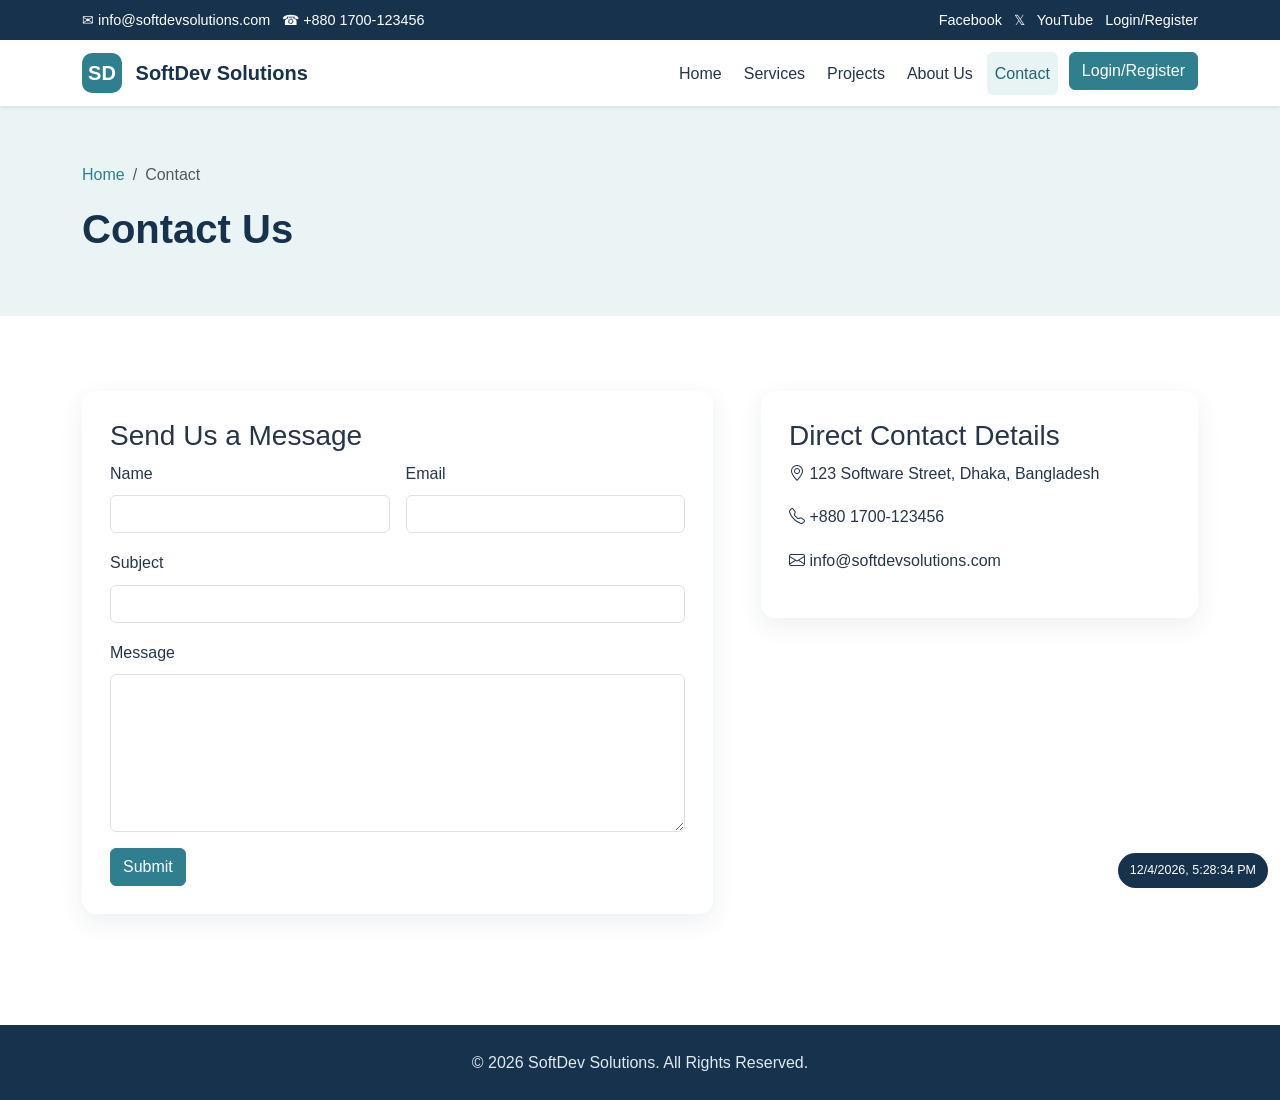
<file: contact.html>
<!DOCTYPE html>
<html lang="en"><head><meta charset="UTF-8"><meta name="viewport" content="width=device-width, initial-scale=1.0"><title>Contact | SoftDev Solutions</title><link href="https://cdn.jsdelivr.net/npm/bootstrap@5.3.3/dist/css/bootstrap.min.css" rel="stylesheet"><link href="https://cdn.jsdelivr.net/npm/bootstrap-icons@1.11.3/font/bootstrap-icons.css" rel="stylesheet"><link rel="stylesheet" href="css/style.css"></head>
<body>
<div class="topbar py-2"><div class="container d-flex flex-wrap justify-content-between gap-2"><div>✉ info@softdevsolutions.com &nbsp; ☎ +880 1700-123456</div><div><a href="#">Facebook</a> &nbsp; <a href="#">𝕏</a> &nbsp; <a href="#">YouTube</a> &nbsp; <a href="#">Login/Register</a></div></div></div>
<nav class="navbar navbar-expand-lg navbar-light bg-white sticky-top shadow-sm"><div class="container"><a class="navbar-brand fw-bold" href="index.html"><span class="brand-mark">SD</span> SoftDev Solutions</a><button class="navbar-toggler" data-bs-toggle="collapse" data-bs-target="#mainNav"><span class="navbar-toggler-icon"></span></button><div class="collapse navbar-collapse" id="mainNav"><ul class="navbar-nav ms-auto"><li class="nav-item"><a class="nav-link" href="index.html">Home</a></li><li class="nav-item"><a class="nav-link" href="services.html">Services</a></li><li class="nav-item"><a class="nav-link" href="projects.html">Projects</a></li><li class="nav-item"><a class="nav-link" href="about.html">About Us</a></li><li class="nav-item"><a class="nav-link active" href="contact.html">Contact</a></li><li class="nav-item"><a class="btn btn-primary ms-lg-2" href="#">Login/Register</a></li></ul></div></div></nav>
<header class="page-header"><div class="container"><nav aria-label="breadcrumb"><ol class="breadcrumb"><li class="breadcrumb-item"><a href="index.html">Home</a></li><li class="breadcrumb-item active">Contact</li></ol></nav><h1>Contact Us</h1></div></header>
<section class="section-padding"><div class="container"><div class="row g-5"><div class="col-lg-7"><div class="form-box"><h3>Send Us a Message</h3><form id="contactForm"><div class="row g-3"><div class="col-md-6"><label class="form-label">Name</label><input type="text" class="form-control" required></div><div class="col-md-6"><label class="form-label">Email</label><input type="email" class="form-control" required></div><div class="col-12"><label class="form-label">Subject</label><input type="text" class="form-control" required></div><div class="col-12"><label class="form-label">Message</label><textarea class="form-control" rows="6" required></textarea></div><div class="col-12"><button type="submit" class="btn btn-primary">Submit</button></div></div></form></div></div>
<div class="col-lg-5"><div class="detail-box"><h3>Direct Contact Details</h3><p><i class="bi bi-geo-alt"></i> 123 Software Street, Dhaka, Bangladesh</p><p><i class="bi bi-telephone"></i> +880 1700-123456</p><p><i class="bi bi-envelope"></i> info@softdevsolutions.com</p></div><div class="map-box mt-4"><iframe src="https://www.google.com/maps?q=Dhaka%2C%20Bangladesh&output=embed" width="100%" height="300" style="border:0" loading="lazy" title="Company location map"></iframe></div></div></div></div></section>
<footer class="footer"><div class="container py-4 text-center"><p class="mb-0">© 2026 SoftDev Solutions. All Rights Reserved.</p></div></footer><div class="datetime" id="dateTime"></div><script src="https://cdn.jsdelivr.net/npm/bootstrap@5.3.3/dist/js/bootstrap.bundle.min.js"></script><script src="js/script.js"></script></body></html>
</file>
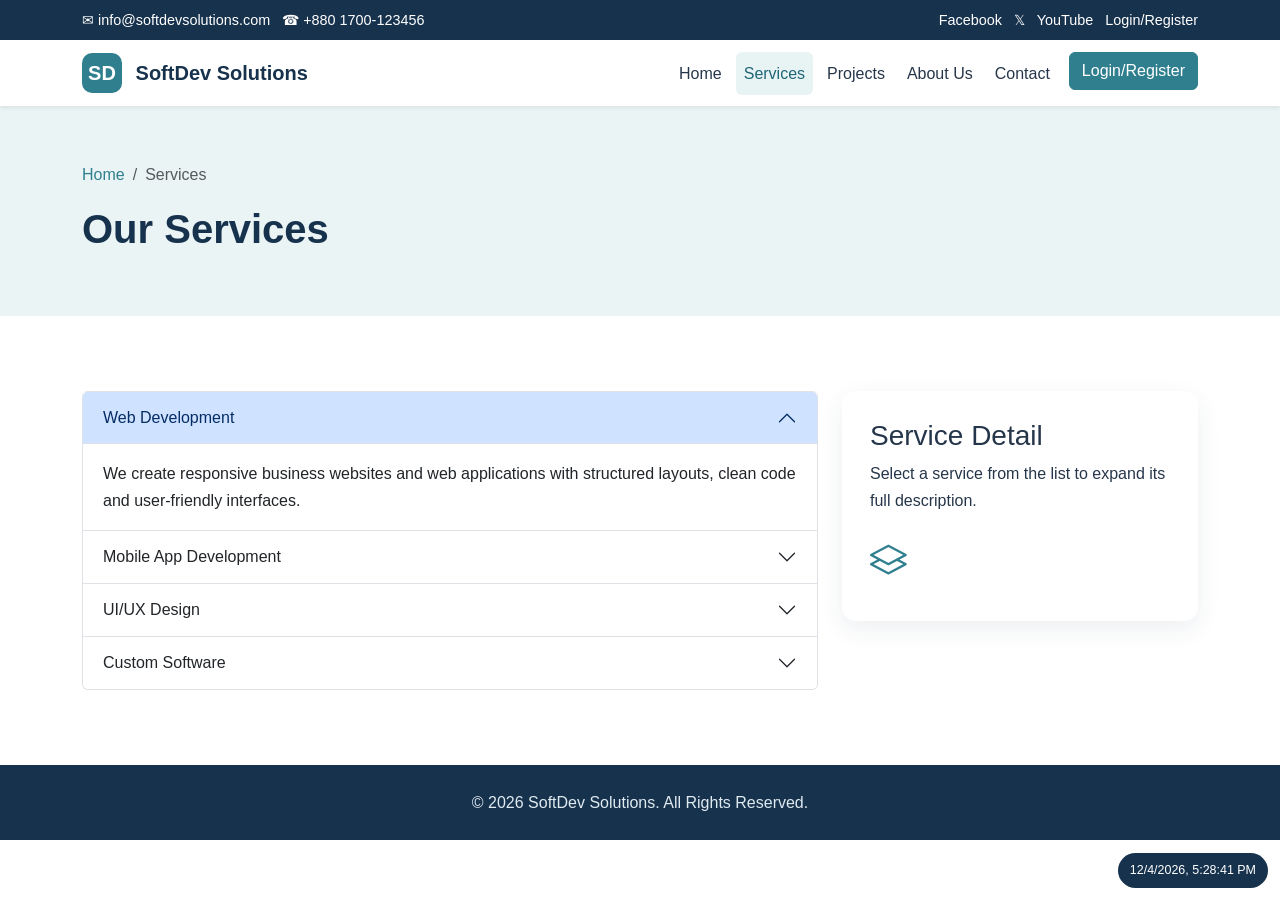
<file: services.html>
<!doctype html>
<html lang="en">
  <head>
    <meta charset="UTF-8" />
    <meta name="viewport" content="width=device-width, initial-scale=1.0" />
    <title>Services | SoftDev Solutions</title>
    <link
      href="https://cdn.jsdelivr.net/npm/bootstrap@5.3.3/dist/css/bootstrap.min.css"
      rel="stylesheet"
    />
    <link
      href="https://cdn.jsdelivr.net/npm/bootstrap-icons@1.11.3/font/bootstrap-icons.css"
      rel="stylesheet"
    />
    <link rel="stylesheet" href="css/style.css" />
  </head>
  <body>
    <div class="topbar py-2">
      <div class="container d-flex flex-wrap justify-content-between gap-2">
        <div>✉ info@softdevsolutions.com &nbsp; ☎ +880 1700-123456</div>
        <div>
          <a href="#">Facebook</a> &nbsp; <a href="#">𝕏</a> &nbsp;
          <a href="#">YouTube</a> &nbsp; <a href="#">Login/Register</a>
        </div>
      </div>
    </div>
    <nav
      class="navbar navbar-expand-lg navbar-light bg-white sticky-top shadow-sm"
    >
      <div class="container">
        <a class="navbar-brand fw-bold" href="index.html"
          ><span class="brand-mark">SD</span> SoftDev Solutions</a
        ><button
          class="navbar-toggler"
          data-bs-toggle="collapse"
          data-bs-target="#mainNav"
        >
          <span class="navbar-toggler-icon"></span>
        </button>
        <div class="collapse navbar-collapse" id="mainNav">
          <ul class="navbar-nav ms-auto">
            <li class="nav-item">
              <a class="nav-link" href="index.html">Home</a>
            </li>
            <li class="nav-item">
              <a class="nav-link active" href="services.html">Services</a>
            </li>
            <li class="nav-item">
              <a class="nav-link" href="projects.html">Projects</a>
            </li>
            <li class="nav-item">
              <a class="nav-link" href="about.html">About Us</a>
            </li>
            <li class="nav-item">
              <a class="nav-link" href="contact.html">Contact</a>
            </li>
            <li class="nav-item">
              <a class="btn btn-primary ms-lg-2" href="#">Login/Register</a>
            </li>
          </ul>
        </div>
      </div>
    </nav>
    <header class="page-header">
      <div class="container">
        <nav aria-label="breadcrumb">
          <ol class="breadcrumb">
            <li class="breadcrumb-item"><a href="index.html">Home</a></li>
            <li class="breadcrumb-item active">Services</li>
          </ol>
        </nav>
        <h1>Our Services</h1>
      </div>
    </header>
    <section class="section-padding">
      <div class="container">
        <div class="row g-4">
          <div class="col-lg-8">
            <div class="accordion" id="serviceAccordion">
              <div class="accordion-item">
                <h2 class="accordion-header">
                  <button
                    class="accordion-button"
                    data-bs-toggle="collapse"
                    data-bs-target="#web"
                  >
                    Web Development
                  </button>
                </h2>
                <div
                  id="web"
                  class="accordion-collapse collapse show"
                  data-bs-parent="#serviceAccordion"
                >
                  <div class="accordion-body">
                    We create responsive business websites and web applications
                    with structured layouts, clean code and user-friendly
                    interfaces.
                  </div>
                </div>
              </div>
              <div class="accordion-item">
                <h2 class="accordion-header">
                  <button
                    class="accordion-button collapsed"
                    data-bs-toggle="collapse"
                    data-bs-target="#mobile"
                  >
                    Mobile App Development
                  </button>
                </h2>
                <div
                  id="mobile"
                  class="accordion-collapse collapse"
                  data-bs-parent="#serviceAccordion"
                >
                  <div class="accordion-body">
                    We design practical mobile application interfaces and
                    development solutions for business and service needs.
                  </div>
                </div>
              </div>
              <div class="accordion-item">
                <h2 class="accordion-header">
                  <button
                    class="accordion-button collapsed"
                    data-bs-toggle="collapse"
                    data-bs-target="#uiux"
                  >
                    UI/UX Design
                  </button>
                </h2>
                <div
                  id="uiux"
                  class="accordion-collapse collapse"
                  data-bs-parent="#serviceAccordion"
                >
                  <div class="accordion-body">
                    We create clear layouts, visual systems and user flows
                    focused on usability and consistent digital experiences.
                  </div>
                </div>
              </div>
              <div class="accordion-item">
                <h2 class="accordion-header">
                  <button
                    class="accordion-button collapsed"
                    data-bs-toggle="collapse"
                    data-bs-target="#software"
                  >
                    Custom Software
                  </button>
                </h2>
                <div
                  id="software"
                  class="accordion-collapse collapse"
                  data-bs-parent="#serviceAccordion"
                >
                  <div class="accordion-body">
                    We develop customized software concepts according to
                    specific business requirements and workflows.
                  </div>
                </div>
              </div>
            </div>
          </div>
          <div class="col-lg-4">
            <div class="detail-box">
              <h3>Service Detail</h3>
              <p>
                Select a service from the list to expand its full description.
              </p>
              <i class="bi bi-layers service-icon"></i>
            </div>
          </div>
        </div>
      </div>
    </section>
    <footer class="footer">
      <div class="container py-4 text-center">
        <p class="mb-0">© 2026 SoftDev Solutions. All Rights Reserved.</p>
      </div>
    </footer>
    <div class="datetime" id="dateTime"></div>
    <script src="https://cdn.jsdelivr.net/npm/bootstrap@5.3.3/dist/js/bootstrap.bundle.min.js"></script>
    <script src="js/script.js"></script>
  </body>
</html>
</file>
<file: css/style.css>
*{box-sizing:border-box}body{font-family:Arial,Helvetica,sans-serif;color:#26364a;background:#fff;line-height:1.7}.topbar{background:#17324d;color:#fff;font-size:.9rem}.topbar a{color:#fff;text-decoration:none}.navbar-brand{color:#17324d!important}.brand-mark{display:inline-flex;align-items:center;justify-content:center;background:#2f7f8f;color:#fff;width:40px;height:40px;border-radius:10px;margin-right:8px}.nav-link{color:#26364a!important;margin:0 3px;border-radius:6px;transition:.2s}.nav-link:hover,.nav-link.active{background:#e8f3f4;color:#206676!important}.btn-primary{background:#2f7f8f;border-color:#2f7f8f}.btn-primary:hover{background:#256875;border-color:#256875}.hero .carousel-item{height:560px;position:relative}.hero img{width:100%;height:100%;object-fit:cover;filter:brightness(.56)}.carousel-caption{bottom:50%;transform:translateY(50%);text-align:left;max-width:720px;margin:auto;left:8%;right:8%}.carousel-caption h1{font-size:clamp(2rem,5vw,4rem);font-weight:700}.carousel-caption p{font-size:1.15rem}.section-padding{padding:75px 0}.soft-section{background:#f4f8f8}.section-heading{text-align:center;margin-bottom:40px}.section-heading span{font-size:.8rem;font-weight:700;letter-spacing:2px;color:#2f7f8f}.section-heading h2{font-weight:700;color:#17324d;margin:5px 0}.service-card,.project-card,.testimonial-card,.team-card{border:0;border-radius:14px;box-shadow:0 8px 24px rgba(23,50,77,.08);overflow:hidden;transition:.2s}.service-card:hover,.project-card:hover,.team-card:hover{transform:translateY(-4px)}.service-icon{font-size:2.3rem;color:#2f7f8f}.project-card img{height:210px;object-fit:cover}.project-card a{color:#2f7f8f;font-weight:600;text-decoration:none}.testimonial-card{border-left:4px solid #2f7f8f}.quote{font-size:2rem;color:#2f7f8f}.tech-stack{display:flex;flex-wrap:wrap;justify-content:center;gap:18px}.tech-stack div{min-width:145px;padding:22px;text-align:center;background:#fff;border-radius:12px;box-shadow:0 6px 18px rgba(23,50,77,.07)}.tech-stack i{font-size:2rem;display:block;color:#2f7f8f;margin-bottom:8px}.footer{background:#17324d;color:#dfeaf1}.footer h4,.footer h6{color:#fff}.footer a{display:block;color:#dfeaf1;text-decoration:none;margin:4px 0}.copyright{text-align:center;padding:15px;background:#10283e;color:#dfeaf1}.page-header{padding:55px 0;background:#eaf4f5}.page-header h1{color:#17324d;font-weight:700}.breadcrumb a{color:#2f7f8f;text-decoration:none}.detail-box,.form-box,.filter-panel,.info-card{background:#fff;padding:28px;border-radius:14px;box-shadow:0 8px 24px rgba(23,50,77,.08)}.filter-btn{display:block;width:100%;text-align:left;background:none;border:0;border-bottom:1px solid #e5ecee;padding:12px 5px;color:#26364a}.filter-btn.active,.filter-btn:hover{color:#2f7f8f;font-weight:700}.gallery-grid{display:grid;grid-template-columns:1fr 1fr;gap:15px}.gallery-grid img{width:100%;height:230px;object-fit:cover;border-radius:12px;transition:transform .3s;cursor:zoom-in}.gallery-grid img:hover{transform:scale(1.06)}.info-card{text-align:center;height:100%}.info-card i{font-size:2.4rem;color:#2f7f8f}.team-card img{height:260px;object-fit:cover}.form-control:focus{border-color:#2f7f8f;box-shadow:0 0 0 .2rem rgba(47,127,143,.15)}.map-box iframe{border-radius:12px}.datetime{position:fixed;bottom:12px;right:12px;background:#17324d;color:#fff;padding:7px 12px;border-radius:20px;font-size:.78rem;z-index:1000}.newsletter .form-control{background:#fff}@media(max-width:768px){.hero .carousel-item{height:470px}.carousel-caption{text-align:center}.section-padding{padding:55px 0}.gallery-grid{grid-template-columns:1fr}.topbar{font-size:.78rem}.datetime{display:none}}
</file>
